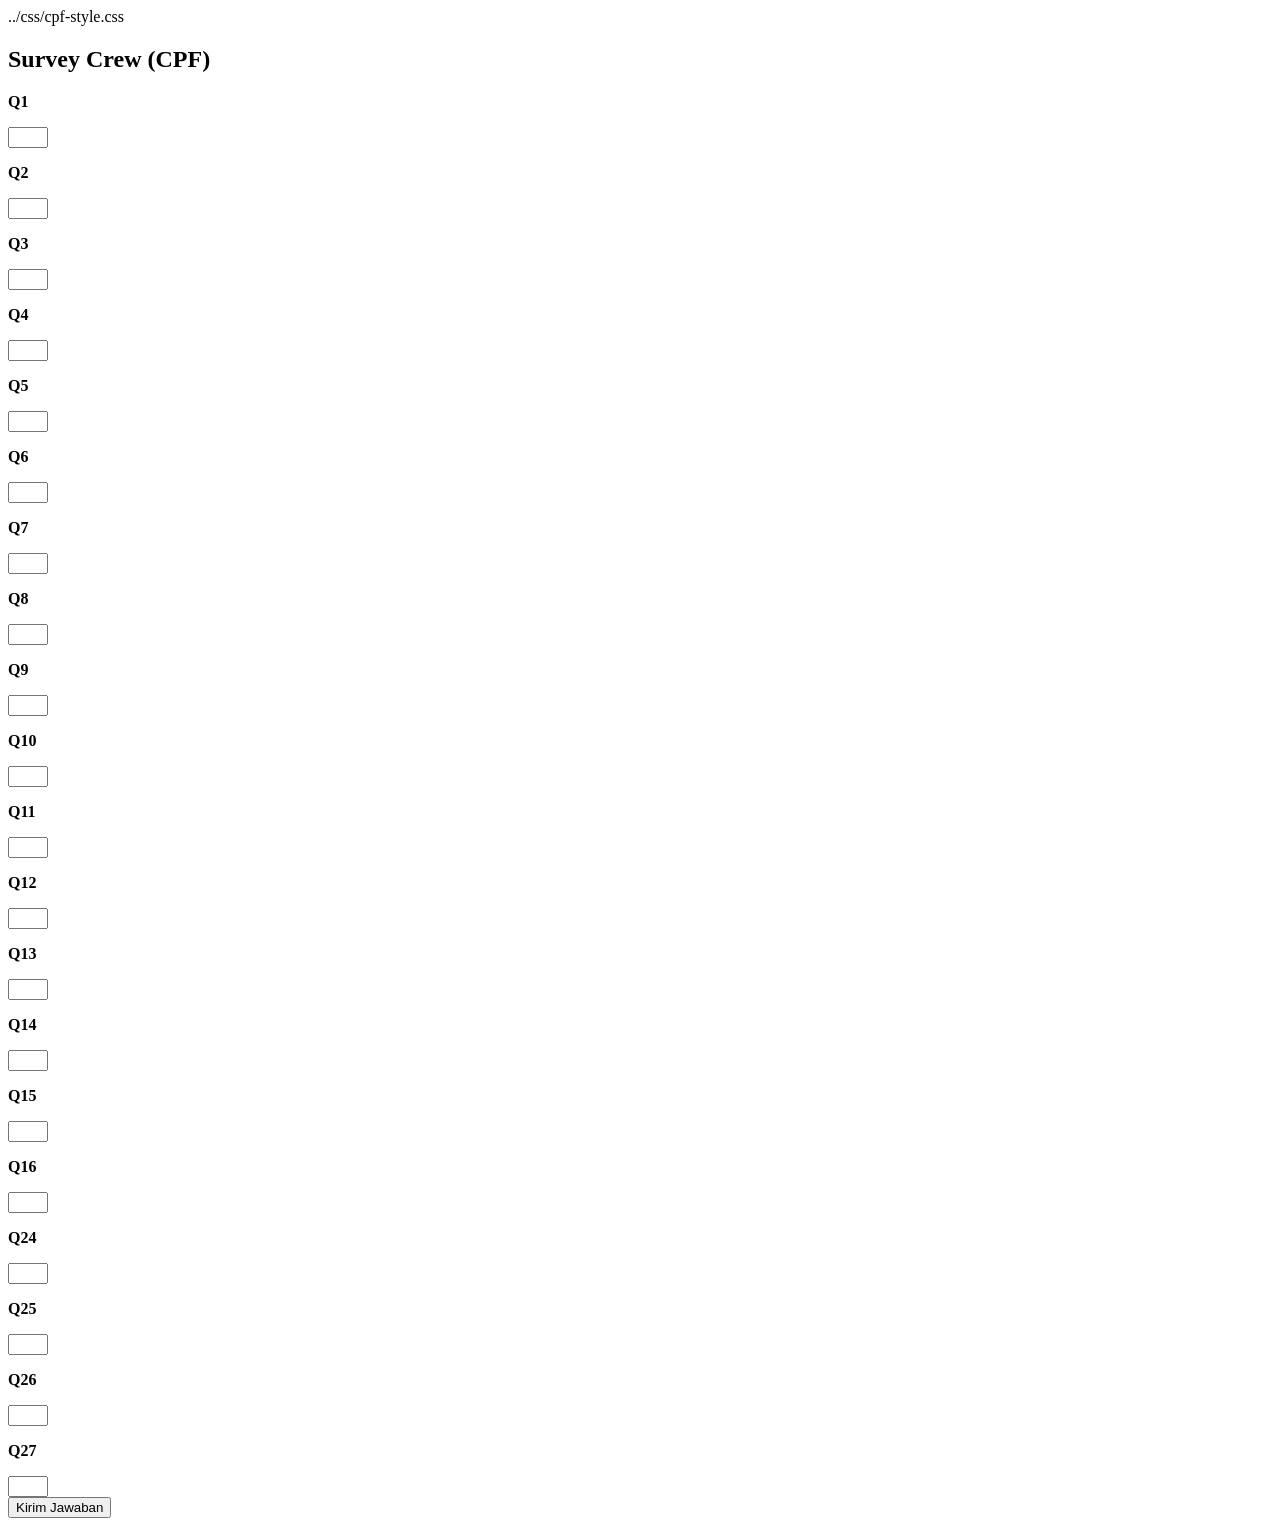
<file: survey/crew/index.html>
<!DOCTYPE html>
<html lang="id">
<head>
  <meta charset="UTF-8">
  <title>Survey Crew – CPF</title>
  ../css/cpf-style.css
</head>
<body>

<div class="container">

  <h2>Survey Crew (CPF)</h2>

  <form id="surveyForm"></form>

  <button onclick="submitSurvey()">Kirim Jawaban</button>

  <div id="status" class="note"></div>

</div>

<script>
/* ================= CONFIG ================= */
const SUPABASE_URL = "GANTI_DENGAN_SUPABASE_URL";
const SUPABASE_ANON_KEY = "GANTI_DENGAN_ANON_KEY";
const TABLE = "cpf_survey_responses";

/* ================= TOKEN ================= */
const params = new URLSearchParams(window.location.search);
const token = params.get("token");

/* ================= QUESTIONS ================= */
const QUESTIONS = [
  { id:"Q1", stage:"Crew Experience" },
  { id:"Q2", stage:"Crew Experience" },
  { id:"Q3", stage:"Crew Experience" },
  { id:"Q4", stage:"Crew Experience" },
  { id:"Q5", stage:"Crew Experience" },
  { id:"Q6", stage:"Crew Experience" },
  { id:"Q7", stage:"Crew Engagement" },
  { id:"Q8", stage:"Crew Engagement" },
  { id:"Q9", stage:"Crew Engagement" },
  { id:"Q10", stage:"Crew Engagement" },
  { id:"Q11", stage:"Crew Engagement" },
  { id:"Q12", stage:"Performance Citizenship" },
  { id:"Q13", stage:"Performance Citizenship" },
  { id:"Q14", stage:"Performance Citizenship" },
  { id:"Q15", stage:"Performance Citizenship" },
  { id:"Q16", stage:"Performance Citizenship" },
  { id:"Q24", stage:"Crew Prosperity" },
  { id:"Q25", stage:"Crew Prosperity" },
  { id:"Q26", stage:"Crew Prosperity" },
  { id:"Q27", stage:"Crew Prosperity" }
];

/* ================= RENDER ================= */
const form = document.getElementById("surveyForm");
QUESTIONS.forEach(q => {
  form.innerHTML += `
    <p><strong>${q.id}</strong></p>
    <input type="number" min="1" max="5" name="${q.id}" required>
  `;
});

/* ================= SUBMIT ================= */
async function submitSurvey() {
  const rows = [];

  QUESTIONS.forEach(q => {
    const value = Number(form[q.id].value);
    rows.push({
      survey_type: "crew",
      token: token,
      cpf_stage: q.stage,
      question_id: q.id,
      value: value,
      submitted_at: new Date().toISOString()
    });
  });

  const res = await fetch(`${SUPABASE_URL}/rest/v1/${TABLE}`, {
    method: "POST",
    headers: {
      "Content-Type": "application/json",
      "apikey": SUPABASE_ANON_KEY,
      "Authorization": `Bearer ${SUPABASE_ANON_KEY}`
    },
    body: JSON.stringify(rows)
  });

  document.getElementById("status").innerText =
    res.ok ? "✅ Jawaban tersimpan" : "❌ Gagal mengirim data";
}
</script>

</body>
</html>
</file>
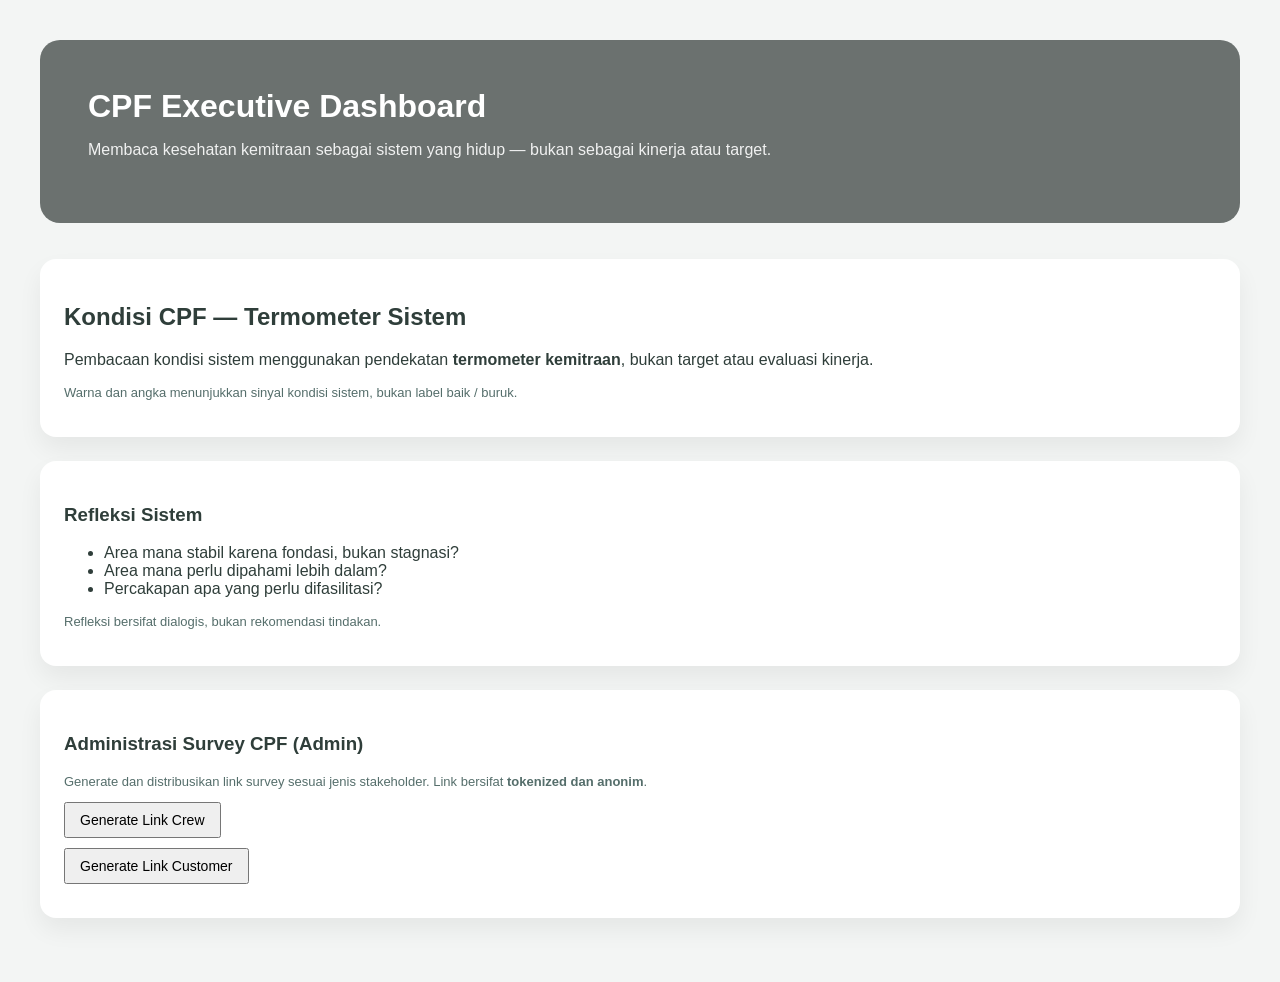
<file: dashboard/executive.html>
<!DOCTYPE html>
<html lang="id">
<head>
  <meta charset="UTF-8">
  <title>CPF Executive Dashboard</title>

  <!-- ✅ CSS YANG BENAR (WAJIB PAKAI LINK TAG) -->
  <link rel="stylesheet" href="../css/cpf-style.css">
</head>

<body>

<div class="container">

  <!-- HERO -->
  <div class="hero">
    <h1>CPF Executive Dashboard</h1>
    <p class="hero-sub">
      Membaca kesehatan kemitraan sebagai sistem yang hidup —
      bukan sebagai kinerja atau target.
    </p>
  </div>

  <!-- KONDISI CPF -->
  <div class="card">
    <h2>Kondisi CPF — Termometer Sistem</h2>
    <p>
      Pembacaan kondisi sistem menggunakan pendekatan
      <strong>termometer kemitraan</strong>, bukan target atau evaluasi kinerja.
    </p>
    <p class="note">
      Warna dan angka menunjukkan sinyal kondisi sistem, bukan label baik / buruk.
    </p>
  </div>

  <!-- REFLEKSI -->
  <div class="card">
    <h3>Refleksi Sistem</h3>
    <ul>
      <li>Area mana stabil karena fondasi, bukan stagnasi?</li>
      <li>Area mana perlu dipahami lebih dalam?</li>
      <li>Percakapan apa yang perlu difasilitasi?</li>
    </ul>
    <p class="note">
      Refleksi bersifat dialogis, bukan rekomendasi tindakan.
    </p>
  </div>

  <!-- ADMIN -->
  <div class="card">
    <h3>Administrasi Survey CPF (Admin)</h3>
    <p class="note">
      Generate dan distribusikan link survey sesuai jenis stakeholder.
      Link bersifat <strong>tokenized dan anonim</strong>.
    </p>

    <button onclick="generateCrewLink()">Generate Link Crew</button>
    <div id="crewLink" class="note"></div>

    <button onclick="generateCustomerLink()">Generate Link Customer</button>
    <div id="customerLink" class="note"></div>
  </div>

</div>

<script>
/* =====================================================
   BASE URL — AMAN UNTUK GITHUB PAGES
   ===================================================== */
const BASE_URL = "https://galihsumadireja.github.io/cpf-website";

/* ================= TOKEN ================= */
function makeToken(prefix) {
  return prefix + "-" +
    Math.random().toString(36).substring(2, 10).toUpperCase();
}

/* ================= LINK GENERATOR ================= */
function generateCrewLink() {
  const token = makeToken("CREW");
  const url = BASE_URL + "/survey/crew/index.html?token=" + token;
  document.getElementById("crewLink").innerHTML =
    'Link Crew: <a href="' + url + '" target="_blank">' + url + '</a>';
}

function generateCustomerLink() {
  const token = makeToken("CUSTOMER");
  const url = BASE_URL + "/survey/customer/index.html?token=" + token;
  document.getElementById("customerLink").innerHTML =
    'Link Customer: <a href="' + url + '" target="_blank">' + url + '</a>';
}
</script>

</body>
</html>
</file>
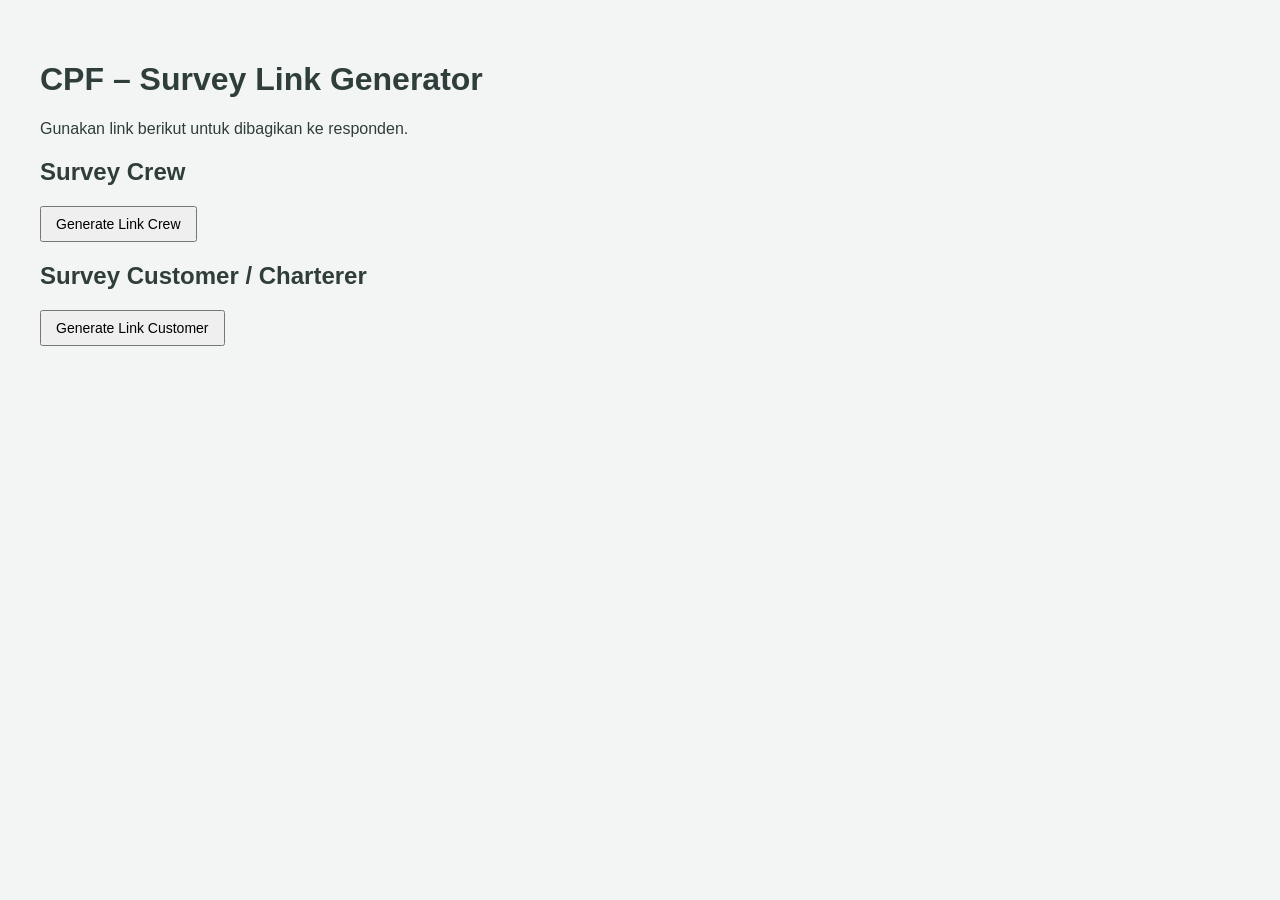
<file: survey/admin/link-generator.html>
<!DOCTYPE html>
<html lang="id">
<head>
  <meta charset="UTF-8">
  <title>CPF Survey Link Generator</title>
  <link rel="stylesheet" href="../../css/cpf-style.css">
</head>
<body>

<div class="container">
  <h1>CPF – Survey Link Generator</h1>
  <p>Gunakan link berikut untuk dibagikan ke responden.</p>

  <div class="section">
    <h2>Survey Crew</h2>
    <button onclick="generateCrewLink()">Generate Link Crew</button>
    <p id="crewLink"></p>
  </div>

  <div class="section">
    <h2>Survey Customer / Charterer</h2>
    <button onclick="generateCustomerLink()">Generate Link Customer</button>
    <p id="customerLink"></p>
  </div>
</div>

<script src="../../js/link-generator.js"></script>
</body>
</html>
</file>
<file: css/cpf-style.css>
/* ===== GLOBAL ===== */

body {
  font-family: "Segoe UI", Arial, sans-serif;
  background-color: #f3f5f4;
  color: #2f3e3a;
  margin: 0;
}

.container {
  max-width: 1200px;
  margin: auto;
  padding: 40px 32px;
}

/* ===== HERO ===== */

.hero {
  background-color: #6b716f;
  color: #ffffff;
  padding: 48px;
  border-radius: 20px;
  margin-bottom: 36px;
}

.hero h1 {
  margin: 0 0 10px 0;
  font-size: 32px;
}

.hero-sub {
  font-size: 16px;
  opacity: 0.9;
}

/* ===== CARD ===== */

.card {
  background: #ffffff;
  border-radius: 16px;
  padding: 24px;
  margin-bottom: 24px;
  box-shadow: 0 12px 24px rgba(0,0,0,0.06);
}

/* ===== CPF GRID ===== */

.cpf-grid {
  display: grid;
  grid-template-columns: repeat(auto-fit, minmax(220px, 1fr));
  gap: 12px;
  margin-top: 16px;
}

.cpf-tile {
  padding: 14px 16px;
  border-radius: 12px;
  display: flex;
  justify-content: space-between;
  font-size: 14px;
}

/* ===== SCORE COLORS ===== */

.score-low {
  background-color: #f6d6d6;
  color: #7a2c2c;
}

.score-mid {
  background-color: #f4e6d2;
  color: #5a3b1e;
}

.score-high {
  background-color: #e3ece8;
  color: #2e403f;
}

/* ===== TEXT ===== */

.note {
  font-size: 13px;
  color: #556e6b;
  margin-top: 10px;
}

button {
  padding: 8px 14px;
  font-size: 14px;
  cursor: pointer;
}
</file>
